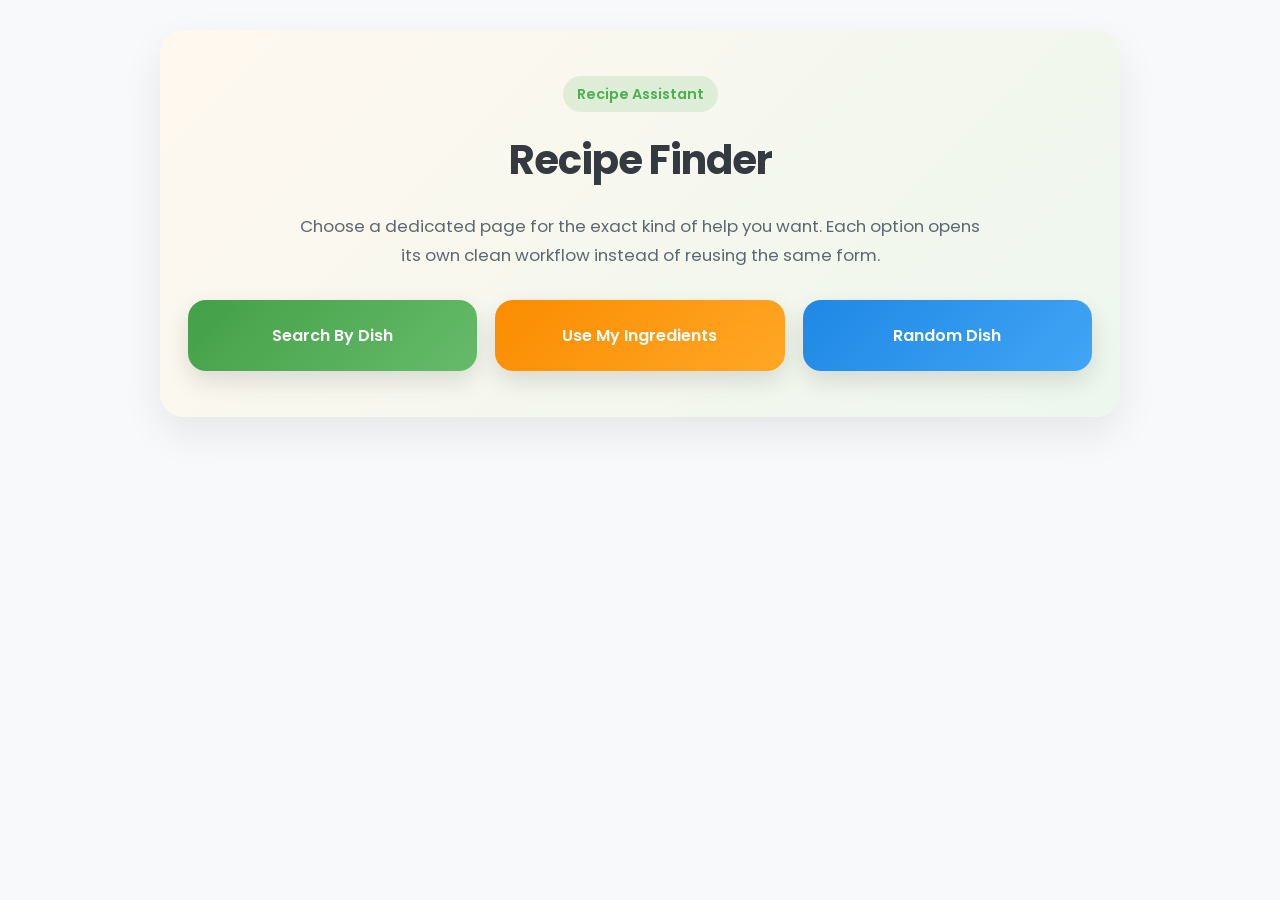
<file: index.html>
<!DOCTYPE html>
<html lang="en">
  <head>
    <meta charset="UTF-8" />
    <meta name="viewport" content="width=device-width, initial-scale=1.0" />
    <title>Recipe Finder</title>
    <link rel="preconnect" href="https://fonts.googleapis.com" />
    <link rel="preconnect" href="https://fonts.gstatic.com" crossorigin />
    <link
      href="https://fonts.googleapis.com/css2?family=Poppins:wght@300;400;600;700&display=swap"
      rel="stylesheet"
    />
    <link rel="stylesheet" href="index.css" />
  </head>
  <body data-page="home">
    <div class="recipe-finder-container">
      <div class="hero-section">
        <p class="hero-label">Recipe Assistant</p>
        <h1>Recipe Finder</h1>
        <p class="hero-text">
          Choose a dedicated page for the exact kind of help you want. Each
          option opens its own clean workflow instead of reusing the same form.
        </p>

        <div class="home-actions">
          <a href="search.html" class="home-action-button">Search By Dish</a>
          <a href="ingredients.html" class="home-action-button">
            Use My Ingredients
          </a>
          <a href="random.html" class="home-action-button">Random Dish</a>
        </div>
      </div>
    </div>
  </body>
</html>
</file>
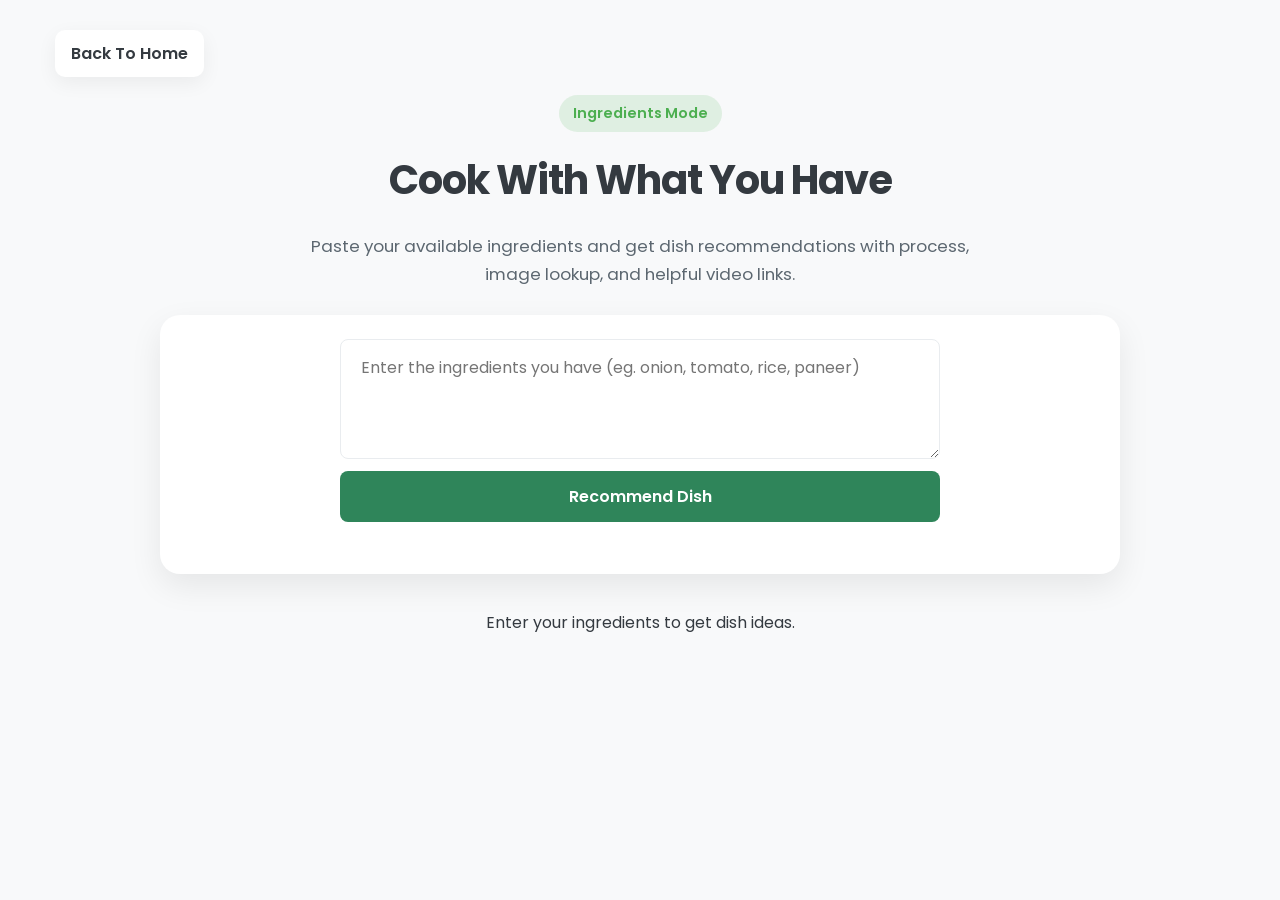
<file: ingredients.html>
<!DOCTYPE html>
<html lang="en">
  <head>
    <meta charset="UTF-8" />
    <meta name="viewport" content="width=device-width, initial-scale=1.0" />
    <title>Use My Ingredients</title>
    <link rel="preconnect" href="https://fonts.googleapis.com" />
    <link rel="preconnect" href="https://fonts.gstatic.com" crossorigin />
    <link
      href="https://fonts.googleapis.com/css2?family=Poppins:wght@300;400;600;700&display=swap"
      rel="stylesheet"
    />
    <link rel="stylesheet" href="ingredients.css" />
  </head>
  <body data-page="ingredients">
    <div class="recipe-finder-container">
      <div class="page-topbar">
        <a href="index.html" class="home-link">Back To Home</a>
      </div>

      <section class="page-hero">
        <p class="hero-label">Ingredients Mode</p>
        <h1>Cook With What You Have</h1>
        <p class="hero-text">
          Paste your available ingredients and get dish recommendations with
          process, image lookup, and helpful video links.
        </p>
      </section>

      <section class="page-card">
        <form id="ingredients-form" class="ingredients-box">
          <textarea
            id="ingredients-input"
            placeholder="Enter the ingredients you have (eg. onion, tomato, rice, paneer)"
          ></textarea>
          <button type="submit" id="ingredients-button">
            Recommend Dish
          </button>
        </form>
      </section>

      <div class="message" id="message-area">
        Enter your ingredients to get dish ideas.
      </div>

      <div class="results-grid" id="results-grid"></div>
    </div>

    <div class="modal-container hidden" id="recipe-modal">
      <div class="modal-content">
        <button id="modal-close-btn" class="modal-close-btn">+</button>
        <div id="recipe-details-content"></div>
      </div>
    </div>
    <script src="ingredients.js"></script>
  </body>
</html>
</file>
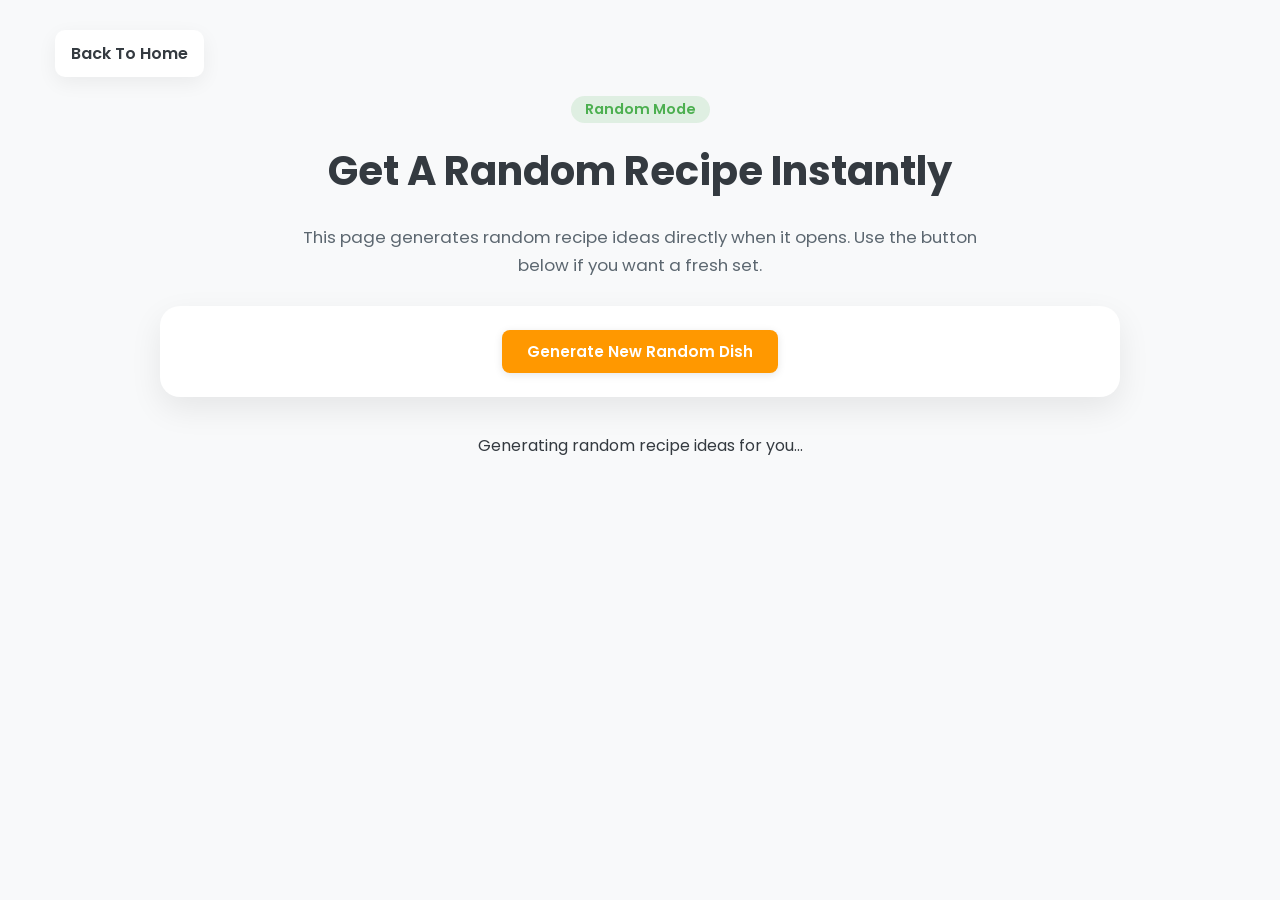
<file: random.html>
<!DOCTYPE html>
<html lang="en">
  <head>
    <meta charset="UTF-8" />
    <meta name="viewport" content="width=device-width, initial-scale=1.0" />
    <title>Random Dish</title>
    <link rel="preconnect" href="https://fonts.googleapis.com" />
    <link rel="preconnect" href="https://fonts.gstatic.com" crossorigin />
    <link
      href="https://fonts.googleapis.com/css2?family=Poppins:wght@300;400;600;700&display=swap"
      rel="stylesheet"
    />
    <link rel="stylesheet" href="random.css" />
  </head>
  <body data-page="random">
    <!--wraps entire page content center control padding-->
    <div class="recipe-finder-container">
      <!--Header-->
      <div class="page-topbar">
        <!--takes to index page-->
        <a href="index.html" class="home-link">Back To Home</a>
      </div>

      <div class="page-hero">
        <p class="hero-label">Random Mode</p>
        <h1>Get A Random Recipe Instantly</h1>
        <p class="hero-text">
          This page generates random recipe ideas directly when it opens. Use
          the button below if you want a fresh set.
        </p>
      </div>

      <!--Random dish generate button-->
      <div class="page-card">
        <div class="random-button-container" id="random-button-container">
          <button id="random-button" class="random-button">
            Generate New Random Dish
          </button>
        </div>
      </div>


      <div class="message" id="message-area">
        Generating random recipe ideas for you...
      </div>

      <div class="results-grid" id="results-grid"></div>
    </div>
    <!--For the whole screen popup-->
    <div class="modal-container hidden" id="recipe-modal">
      <!--For the white center box-->
      <div class="modal-content">
        <!--close the popup-->
        <button id="modal-close-btn" class="modal-close-btn">+</button>
        <div id="recipe-details-content"></div>
      </div>
    </div>
    <script src="random.js"></script>
  </body>
</html>
</file>
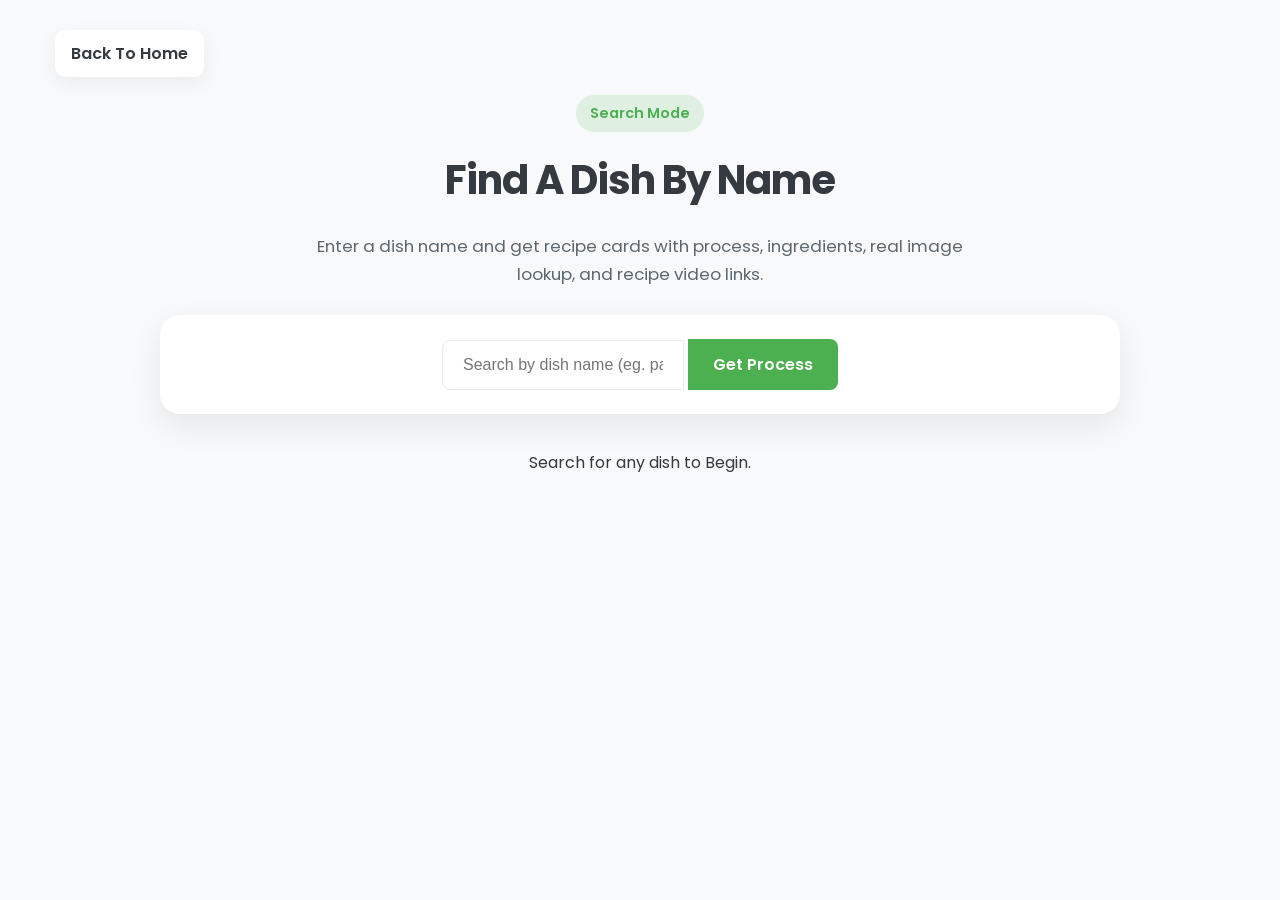
<file: search.html>
<!DOCTYPE html>
<html lang="en">
  <head>
    <meta charset="UTF-8" />
    <meta name="viewport" content="width=device-width, initial-scale=1.0" />
    <title>Search By Dish</title>
    <link rel="preconnect" href="https://fonts.googleapis.com" />
    <link rel="preconnect" href="https://fonts.gstatic.com" crossorigin />
    <link
      href="https://fonts.googleapis.com/css2?family=Poppins:wght@300;400;600;700&display=swap"
      rel="stylesheet"
    />
    <link rel="stylesheet" href="search.css" />
  </head>
  <body data-page="search">
    <div class="recipe-finder-container">
      <div class="page-topbar">
        <a href="index.html" class="home-link">Back To Home</a>
      </div>

      <section class="page-hero">
        <p class="hero-label">Search Mode</p>
        <h1>Find A Dish By Name</h1>
        <p class="hero-text">
          Enter a dish name and get recipe cards with process,
          ingredients, real image lookup, and recipe video links.
        </p>
      </section>

      <section class="page-card">
        <form id="search-form" class="search-box search-box-page">
          <input
            type="text"
            id="search-input"
            placeholder="Search by dish name (eg. paneer butter masala)"
          />
          <button type="submit" id="search-button">Get Process</button>
        </form>
      </section>

      <div class="message" id="message-area">
        Search for any dish to Begin.
      </div>

      <div class="results-grid" id="results-grid"></div>
    </div>

    <div class="modal-container hidden" id="recipe-modal">
      <div class="modal-content">
        <button id="modal-close-btn" class="modal-close-btn">+</button>
        <div id="recipe-details-content"></div>
      </div>
    </div>
    <script src="search.js"></script>
  </body>
</html>
</file>
<file: index.css>
:root {
  --light-bg: #f8f9fa;
  --text-dark: #343a40;
  --primary-color: #4caf50;
  --primary-dark: #45a049;
}

* {
  margin: 0;
  padding: 0;
  box-sizing: border-box;
}

body {
  font-family: "Poppins", sans-serif;
  line-height: 1.7;
  padding: 30px 15px;
  background-color: var(--light-bg);
  color: var(--text-dark);
}

.recipe-finder-container {
  max-width: 1200px;
  padding: 0 15px;
  text-align: center;
  margin-inline: auto;
}

.hero-section {
  max-width: 960px;
  margin: 0 auto 34px;
  padding: 46px 28px;
  border-radius: 24px;
  background: linear-gradient(135deg, #fff8ef 0%, #edf7ee 100%);
  box-shadow: 0 16px 40px rgba(0, 0, 0, 0.08);
}

.hero-label {
  display: inline-block;
  margin-bottom: 14px;
  padding: 6px 14px;
  border-radius: 999px;
  background-color: rgba(76, 175, 80, 0.14);
  color: var(--primary-color);
  font-size: 0.9rem;
  font-weight: 600;
}

h1 {
  font-size: 2.5rem;
  font-weight: 700;
  margin-bottom: 18px;
  letter-spacing: -1px;
}

.hero-text {
  max-width: 680px;
  margin: 0 auto;
  font-size: 1.05rem;
  color: #5c6770;
}

.home-actions {
  display: grid;
  grid-template-columns: repeat(3, minmax(0, 1fr));
  gap: 18px;
  margin-top: 30px;
}

.home-action-button {
  padding: 22px 18px;
  font-size: 1rem;
  font-weight: 600;
  font-family: "Poppins", sans-serif;
  border: none;
  border-radius: 18px;
  color: #fff;
  cursor: pointer;
  text-decoration: none;
  transition: transform 0.2s ease, box-shadow 0.2s ease;
  box-shadow: 0 10px 24px rgba(0, 0, 0, 0.12);
}

.home-action-button:nth-child(1) {
  background: linear-gradient(135deg, #43a047 0%, #66bb6a 100%);
}

.home-action-button:nth-child(2) {
  background: linear-gradient(135deg, #fb8c00 0%, #ffa726 100%);
}

.home-action-button:nth-child(3) {
  background: linear-gradient(135deg, #1e88e5 0%, #42a5f5 100%);
}

.home-action-button:hover {
  transform: translateY(-4px);
  box-shadow: 0 16px 28px rgba(0, 0, 0, 0.15);
}

/* Responsive */
@media (max-width: 640px) {
  .hero-section {
    padding: 34px 18px;
  }

  .home-actions {
    grid-template-columns: 1fr;
  }
}
</file>
<file: ingredients.css>
/* ===== ROOT VARIABLES ===== */
:root {
  --light-bg: #f8f9fa;
  --text-dark: #343a40;
  --primary-color: #4caf50;
  --primary-dark: #45a049;
}

/* ===== GLOBAL RESET ===== */
* {
  margin: 0;
  padding: 0;
  box-sizing: border-box;
}

/* ===== BODY ===== */
body {
  font-family: "Poppins", sans-serif;
  line-height: 1.7;
  padding: 30px 15px;
  background-color: var(--light-bg);
  color: var(--text-dark);
}

/* ===== CONTAINER ===== */
.recipe-finder-container {
  max-width: 1200px;
  padding: 0 15px;
  text-align: center;
  margin-inline: auto;
}

/* ===== TOP BAR ===== */
.page-topbar {
  display: flex;
  justify-content: flex-start;
  margin-bottom: 18px;
}

.home-link {
  display: inline-flex;
  align-items: center;
  padding: 10px 16px;
  border-radius: 10px;
  background-color: #fff;
  color: var(--text-dark);
  font-weight: 600;
  text-decoration: none;
  box-shadow: 0 6px 20px rgba(0, 0, 0, 0.06);
}

/* ===== HERO SECTION ===== */
.page-hero {
  max-width: 860px;
  margin: 0 auto 26px;
}

.hero-label {
  display: inline-block;
  margin-bottom: 14px;
  padding: 6px 14px;
  border-radius: 999px;
  background-color: rgba(76, 175, 80, 0.14);
  color: var(--primary-color);
  font-size: 0.9rem;
  font-weight: 600;
}

h1 {
  font-size: 2.5rem;
  font-weight: 700;
  margin-bottom: 18px;
  letter-spacing: -1px;
}

.hero-text {
  max-width: 680px;
  margin: 0 auto;
  font-size: 1.05rem;
  color: #5c6770;
}

/* ===== CARD ===== */
.page-card {
  max-width: 960px;
  margin: 0 auto;
  padding: 24px;
  background-color: #fff;
  border-radius: 20px;
  box-shadow: 0 12px 32px rgba(0, 0, 0, 0.08);
}

/* ===== INGREDIENT FORM ===== */
.ingredients-box {
  display: flex;
  flex-direction: column;
  gap: 12px;
  max-width: 600px;
  margin: 0 auto 28px;
}

#ingredients-input {
  width: 100%;
  min-height: 120px;
  padding: 15px 20px;
  font-size: 1rem;
  font-family: "Poppins", sans-serif;
  border: 1px solid #e9ecef;
  border-radius: 8px;
  outline: none;
  resize: vertical;
  transition: border-color 0.3s ease;
}

#ingredients-input:focus {
  border-color: var(--primary-color);
}

#ingredients-button {
  padding: 13px 25px;
  font-size: 1rem;
  font-weight: 600;
  font-family: "Poppins", sans-serif;
  background-color: #2f855a;
  color: #fff;
  border: none;
  border-radius: 8px;
  cursor: pointer;
  transition: background-color 0.3s ease;
}

#ingredients-button:hover {
  background-color: #276749;
}

/* ===== MESSAGE ===== */
.message {
  margin: 25px auto;
  padding: 10px;
  max-width: 600px;
  font-size: 1rem;
  border-radius: 8px;
}

.message.error {
  color: #dc3545;
  background-color: #f8d7da;
  border: 1px solid #f5c6cb;
}

.message.info,
.message.loading {
  color: #17a2b8;
  background-color: #d1ecf1;
  border: 1px solid #bee5eb;
}

/* ===== RESULTS GRID ===== */
.results-grid {
  display: grid;
  grid-template-columns: repeat(auto-fit, minmax(240px, 1fr));
  gap: 25px;
  margin-top: 30px;
}

/* ===== RECIPE CARD ===== */
.recipe-item {
  background-color: #fff;
  border-radius: 8px;
  box-shadow: 0 4px 10px rgba(0, 0, 0, 0.1);
  text-align: left;
  display: flex;
  flex-direction: column;
  cursor: pointer;
  width: 100%;
  transition: all 0.25s ease-in-out;
}

.recipe-item:hover {
  transform: translateY(-5px);
  box-shadow: 0 8px 20px rgba(0, 0, 0, 0.12);
}

.recipe-item h3 {
  font-size: 1.15rem;
  font-weight: 600;
  padding: 15px;
  margin: 0;
}

.recipe-item-content {
  padding: 18px;
}

.recipe-tag {
  display: inline-block;
  margin-bottom: 10px;
  padding: 4px 10px;
  border-radius: 999px;
  background-color: rgba(76, 175, 80, 0.12);
  color: var(--primary-color);
  font-size: 0.8rem;
  font-weight: 600;
}

/* ===== MODAL ===== */
.modal-container {
  position: fixed;
  inset: 0;
  background-color: rgba(0, 0, 0, 0.6);
  display: flex;
  align-items: center;
  justify-content: center;
  z-index: 1000;
  padding: 20px;
}

.modal-container.hidden {
  display: none;
}

.modal-content {
  background-color: #fff;
  max-width: 800px;
  max-height: 90vh;
  overflow-y: auto;
  border-radius: 8px;
  padding: 35px 40px;
  position: relative;
}

.modal-close-btn {
  position: absolute;
  top: 15px;
  right: 15px;
  border-radius: 50%;
  height: 35px;
  width: 35px;
  font-size: 2rem;
  cursor: pointer;
  transform: rotate(45deg);
}
</file>
<file: random.css>
:root {
  --light-bg:#f8f9fa;
  --text-dark:#343a40;
  --primary-color:#4caf50;
  --primary-dark:#45a049;
}

*{margin:0;padding:0;box-sizing:border-box;}

body{
  font-family:"Poppins",sans-serif;
  line-height:1.7;
  padding:30px 15px;
  background:var(--light-bg);
  color:var(--text-dark);
}

.page-topbar{display:flex;justify-content:flex-start;margin-bottom:18px;}

.home-link{
  display:inline-flex;align-items:center;
  padding:10px 16px;border-radius:10px;
  background:#fff;color:var(--text-dark);
  font-weight:600;text-decoration:none;
  box-shadow:0 6px 20px rgba(0,0,0,.06);
}

.recipe-finder-container{
  max-width:1200px;margin:auto;
  padding:0 15px;text-align:center;
}

.page-hero{max-width:860px;margin:0 auto 26px;}

.hero-label{
  display:inline-block;
  margin-bottom:14px;padding:6px 14px;
  border-radius:999px;
  background:rgba(76,175,80,.14);
  color:var(--primary-color);
  font:.9rem/1 "Poppins",sans-serif;
  font-weight:600;
}

h1{font-size:2.5rem;font-weight:700;margin-bottom:18px;}

.hero-text{
  max-width:680px;margin:auto;
  font-size:1.05rem;color:#5c6770;
}

.page-card{
  max-width:960px;margin:auto;
  padding:24px;background:#fff;
  border-radius:20px;
  box-shadow:0 12px 32px rgba(0,0,0,.08);
}

.random-button{
  padding:10px 25px;
  font:.95rem "Poppins",sans-serif;
  font-weight:600;
  background:#ff9800;color:#fff;
  border:none;border-radius:8px;
  cursor:pointer;
  transition:.3s,transform .2s;
  box-shadow:0 2px 8px rgba(0,0,0,.1);
}

.random-button:hover{
  background:#f57c00;
  transform:translateY(-2px);
}

.message{
  margin:25px auto;padding:10px;
  max-width:600px;font-size:1rem;
  border-radius:8px;
}

.message.error{color:#dc3545;background:#f8d7da;}
.message.info,.message.loading{color:#17a2b8;background:#d1ecf1;}

.results-grid{
  display:grid;
  grid-template-columns:repeat(auto-fit,minmax(240px,1fr));
  gap:25px;margin-top:30px;
}

.recipe-item{
  display:flex;flex-direction:column;
  background:#fff;border-radius:8px;
  box-shadow:0 4px 10px rgba(0,0,0,.1);
  text-align:left;cursor:pointer;
  transition:.25s;
}

.recipe-item:hover{transform:translateY(-5px);}

.recipe-item h3{
  font-size:1.15rem;
  font-weight:600;
  padding:15px;
}

.modal-container{
  position:fixed;inset:0;
  display:flex;align-items:center;justify-content:center;
  background:rgba(0,0,0,.6);
  z-index:1000;
}

.modal-container.hidden{display:none;}

.modal-content{
  position:relative;
  max-width:800px;max-height:90vh;
  padding:35px 40px;
  background:#fff;border-radius:8px;
  overflow-y:auto;
}

.modal-close-btn{
  position:absolute;top:15px;right:15px;
  width:35px;height:35px;
  border:none;border-radius:50%;
  background:#eee;
  font-size:20px;
  cursor:pointer;
  transform:rotate(45deg);
}

#recipe-details-content h2{
  font-size:1.8rem;
  margin-bottom:20px;
  color:var(--primary-color);
}

#recipe-details-content img{
  width:100%;
  border-radius:8px;
}

#recipe-details-content h3{margin-top:20px;}

#recipe-details-content ul{list-style:none;padding:0;}

#recipe-details-content li{padding:6px 0;}
</file>
<file: search.css>
:root {
  --light-bg: #f8f9fa;
  --text-dark: #343a40;
  --primary-color: #4caf50;
  --primary-dark: #45a049;
}

* {
  margin: 0;
  padding: 0;
  box-sizing: border-box;
}

body {
  font-family: "Poppins", sans-serif;
  line-height: 1.7;
  padding: 30px 15px;
  background-color: var(--light-bg);
  color: var(--text-dark);
}

.recipe-finder-container {
  max-width: 1200px;
  padding: 0 15px;
  text-align: center;
  margin-inline: auto;
}

.page-topbar {
  display: flex;
  justify-content: flex-start;
  margin-bottom: 18px;
}

.home-link {
  display: inline-flex;
  align-items: center;
  padding: 10px 16px;
  border-radius: 10px;
  background-color: #fff;
  color: var(--text-dark);
  font-weight: 600;
  text-decoration: none;
  box-shadow: 0 6px 20px rgba(0, 0, 0, 0.06);
}
.page-hero {
  max-width: 860px;
  margin: 0 auto 26px;
}

.hero-label {
  display: inline-block;
  margin-bottom: 14px;
  padding: 6px 14px;
  border-radius: 999px;
  background-color: rgba(76, 175, 80, 0.14);
  color: var(--primary-color);
  font-size: 0.9rem;
  font-weight: 600;
}

h1 {
  font-size: 2.5rem;
  font-weight: 700;
  margin-bottom: 18px;
  letter-spacing: -1px;
}

.hero-text {
  max-width: 680px;
  margin: 0 auto;
  font-size: 1.05rem;
  color: #5c6770;
}

.page-card {
  max-width: 960px;
  margin: 0 auto;
  padding: 24px;
  background-color: #fff;
  border-radius: 20px;
  box-shadow: 0 12px 32px rgba(0, 0, 0, 0.08);
}

//*SEARCH*//
.search-box {
  display: flex;
  justify-content: center;
  align-items: center;
  margin-bottom: 28px;
  margin-inline: auto;
  max-width: 600px;
  box-shadow: 0 4px 15px rgba(0, 0, 0, 0.08);
  border-radius: 8px;
}

#search-input {
  padding: 15px 20px;
  font-size: 1rem;
  flex-grow: 1;
  border: 1px solid #e9ecef;
  border-radius: 8px 0 0 8px;
  outline: none;
}

#search-input:focus {
  border-color: var(--primary-color);
}

#search-button {
  padding: 13px 25px;
  font-size: 1rem;
  font-weight: 600;
  font-family: "Poppins", sans-serif;
  background-color: var(--primary-color);
  color: #fff;
  border: none;
  border-radius: 0 8px 8px 0;
  cursor: pointer;
}

#search-button:hover {
  background-color: var(--primary-dark);
}

/*MESSAGE*/
.message {
  margin: 25px auto;
  padding: 10px;
  max-width: 600px;
  font-size: 1rem;
  border-radius: 8px;
}

/*RESULTS*/
.results-grid {
  display: grid;
  grid-template-columns: repeat(auto-fit, minmax(240px, 1fr));
  gap: 25px;
  margin-top: 30px;
}

/*RECIPE CARD*/
.recipe-item {
  background-color: #fff;
  border-radius: 10px;
  box-shadow: 0 4px 10px rgba(0, 0, 0, 0.1);
  text-align: left;
  cursor: pointer;
  overflow: hidden; /*prevents zoom overflow*/
  transition: transform 0.25s ease, box-shadow 0.25s ease;
}


.recipe-item:hover {
  transform: translateY(-6px);
  box-shadow: 0 10px 25px rgba(0, 0, 0, 0.15);
}

.recipe-item img {
  width: 100%;
  height: 180px;         
  object-fit: cover;     
  display: block;
  transition: transform 0.3s ease;
}

/* to Zoom ONLY image*/
.recipe-item:hover img {
  transform: scale(1.05);
}

.recipe-item-content {
  padding: 15px;
}

.recipe-item h3 {
  font-size: 1.1rem;
  font-weight: 600;
  margin-bottom: 6px;
}

.recipe-item p {
  font-size: 0.9rem;
  color: #666;
}


.modal-container {
  position: fixed;
  inset: 0;
  background-color: rgba(0, 0, 0, 0.6);
  display: flex;
  align-items: center;
  justify-content: center;
  z-index: 1000;
  padding: 20px;
}

.modal-container.hidden {
  display: none;
}

.modal-content {
  background-color: #fff;
  max-width: 800px;
  max-height: 90vh;
  overflow-y: auto;
  border-radius: 10px;
  padding: 35px 40px;
  position: relative;
}

.modal-close-btn {
  position: absolute;
  top: 15px;
  right: 15px;
  border-radius: 50%;
  height: 35px;
  width: 35px;
  font-size: 2rem;
  cursor: pointer;
  transform: rotate(45deg);
}
</file>
